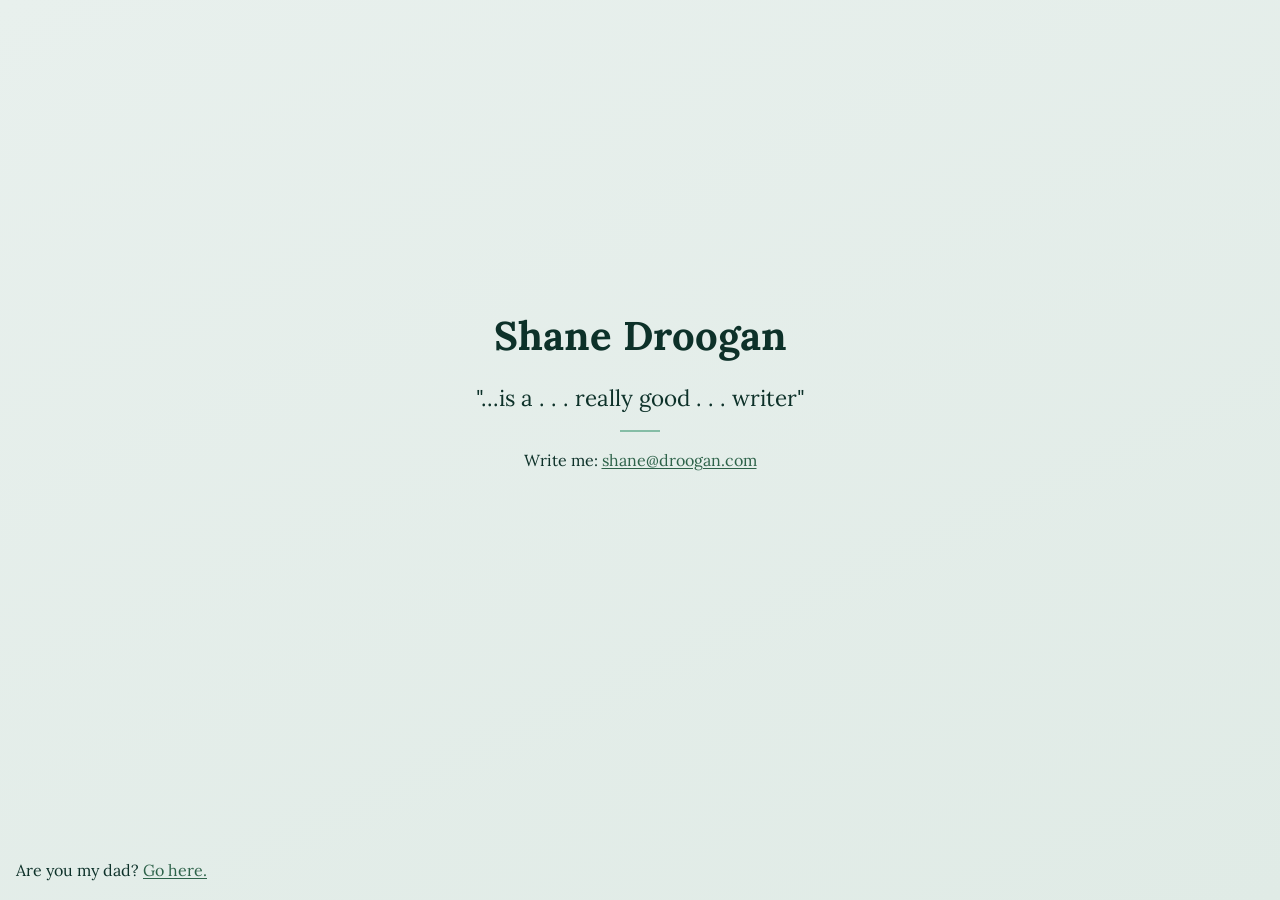
<file: index.html>
<html>

<head>
    <link rel="preconnect" href="https://fonts.googleapis.com">
    <link rel="preconnect" href="https://fonts.gstatic.com" crossorigin>
    <link href="https://fonts.googleapis.com/css2?family=Lora:ital,wght@0,400..700;1,400..700&family=Silkscreen"
        rel="stylesheet">
    <link rel="stylesheet" href="styles.css" />
    <meta name="viewport" content="width=device-width, initial-scale=1">
    <meta name="theme-color" content="#072320" media="(prefers-color-scheme: dark)">
    <meta name="theme-color" content="#e8f0ed" media="(prefers-color-scheme: light)">
</head>

<body>
    <div class="hero-container">
        <h1 class="hero">Shane Droogan</h1>
    </div>
    <div class="rotator-item" id="rotator-item"></div>
    <div class="divider"></div>
    <div class="hero-subtext">
        <p>Write me: <a href="mailto:shane@droogan.com">shane@droogan.com</a></p>
    </div>
    <div class="birthday">
        Are you my dad? <a href="/birthday">Go here.</a>
    </div>

</body>
<script>
    (() => {
        const streak = Math.floor((Date.now() - new Date('2026-01-01')) / (1000 * 60 * 60 * 24))
        const streakArticle = streak.toString()[0] === '8' ? 'an' : 'a'
        // ——— CONFIG ———
        const words = [
            // Nothing to see here; this is a very sophisticated API
            '"...an engine of shareholder value creation"',
            '"...a fairly good dancer"',
            '"...great at moving lots of data very quickly"',
            '"...cooks up a mean burger, this guy"',
            '"...switches doors in the Monty Hall problem"',
            `...has ${streakArticle} ${Math.floor((Date.now() - new Date('2026-01-01')) / (1000 * 60 * 60 * 24))} day streak in the NYT crossword`,
            '"...would pull the lever in the trolley problem"',
            '"...has great qualities except he uses Vim"',
            '"...is a  . . . really good . . . writer"',
            '"...retired justin.tv streamer"',
            '"...has contributed to The Rust Programming Language"',
            '"...chews quietly"',
            '"...thinks chess is a sport"',
            '"...has an AWS certification"',
            '"...what was I saying?"'
        ];
        // ———————————————
        const selection = Date.now() % words.length
        const item = document.getElementById('rotator-item');
        const word = words[selection];
        item.textContent = word;
    })();
</script>

</html>
</file>
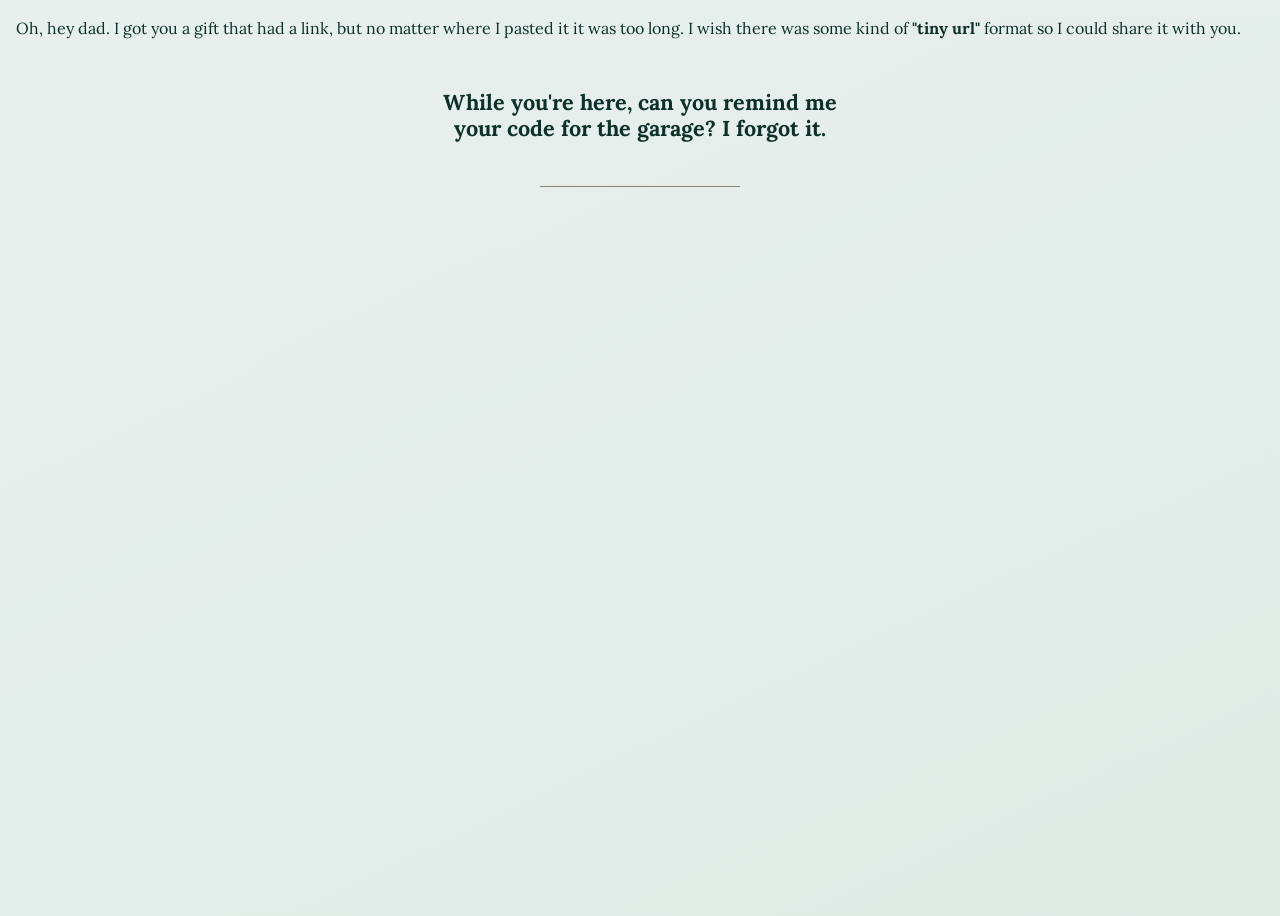
<file: birthday.html>
<html>

<head>
    <link rel="preconnect" href="https://fonts.googleapis.com">
    <link rel="preconnect" href="https://fonts.gstatic.com" crossorigin>
    <link href="https://fonts.googleapis.com/css2?family=Lora:ital,wght@0,400..700;1,400..700&family=Silkscreen"
        rel="stylesheet">
    <link rel="stylesheet" href="styles.css" />
    <link rel="stylesheet" href="birthday.css" />
    <meta name="viewport" content="width=device-width, initial-scale=1">
    <meta name="theme-color" content="#072320" media="(prefers-color-scheme: dark)">
    <meta name="theme-color" content="#e8f0ed" media="(prefers-color-scheme: light)">
    <title>🎂</title>
</head>

<body>
    <!-- 2wetefzx -->
    <div class="puzzle-intro">
        Oh, hey dad. I got you a gift that had a link, but no matter where I pasted it it was too long.
        I wish there was some kind of <b>"tiny url"</b> format so I could share it with you.
    </div>
    <div class="container">
        <h3>While you're here, can you remind me your code for the garage? I forgot it.</h3>
        <div class="input-wrap">
            <input type="number" id="guess" autocomplete="off" autofocus>
        </div>
        <div class="output-area">
            <div class="result" id="result"></div>
        </div>
    </div>
</body>
<script>
    const YOUR_SEARCH_PARAMS = '/2wetefzx';   // don't cheat please
    const UNREMARKABLE_STRING = 'ho/ZsInOLl/kU+O5e2C+BRhodhkxPfwb0Qda4Mxe3qIDBremoA=='; // not a cipher value

    const SALT = 'birthday-puzzle-salt-v1';  // Fixed salt, fine for this use case

    async function deriveKey(number) {
        const enc = new TextEncoder();
        const keyMaterial = await crypto.subtle.importKey(
            'raw', enc.encode(String(number)), 'PBKDF2', false, ['deriveKey']
        );
        return crypto.subtle.deriveKey(
            { name: 'PBKDF2', salt: enc.encode(SALT), iterations: 100000, hash: 'SHA-256' },
            keyMaterial,
            { name: 'AES-GCM', length: 256 },
            false,
            ['encrypt', 'decrypt']
        );
    }

    async function tryDecrypt(number) {
        try {
            const key = await deriveKey(number);
            const raw = Uint8Array.from(atob(UNREMARKABLE_STRING), c => c.charCodeAt(0));
            const iv = raw.slice(0, 12);
            const data = raw.slice(12);
            const decrypted = await crypto.subtle.decrypt(
                { name: 'AES-GCM', iv },
                key,
                data
            );
            const text = new TextDecoder().decode(decrypted);
            return { success: true, text };
        } catch {
            // AES-GCM authentication failed — wrong number
            return { success: false, text: generateNonsense(number) };
        }
    }

    // Produce deterministic but garbled output for wrong guesses
    function generateNonsense(number) {
        const chars = 'abcdefghijklmnopqrstuvwxyz0123456789=-_&';
        let hash = 0;
        const s = String(number) + SALT;
        for (let i = 0; i < s.length; i++) {
            hash = ((hash << 5) - hash + s.charCodeAt(i)) | 0;
        }
        const len = 10 + Math.abs(hash % 12);
        let result = '';
        for (let i = 0; i < len; i++) {
            hash = ((hash << 5) - hash + i) | 0;
            result += chars[Math.abs(hash) % chars.length];
        }
        return result;
    }

    // --- UI wiring ---
    const input = document.getElementById('guess');
    const resultEl = document.getElementById('result');
    let debounce = null;

    input.addEventListener('input', () => {
        clearTimeout(debounce);
        const val = input.value.trim();

        if (!val) {
            resultEl.classList.remove('visible', 'correct');
            return;
        }

        debounce = setTimeout(async () => {
            const { success, text } = await tryDecrypt(val);
            resultEl.textContent = text;
            resultEl.classList.toggle('correct', success);
            resultEl.classList.add('visible');
        }, 300);
    });
</script>

</html>
</file>
<file: styles.css>
/* ===== Reset & Box Model ===== */
*,
*::before,
*::after {
  margin: 0;
  padding: 0;
  box-sizing: border-box;
}

.hero-container {
    position: relative;
    height: 40%;
    width: 100%;
    display: flex;
    align-items: end;
    justify-content: center;
}


.hero-subtext {
    display: flex;
    align-items: top;
    justify-content: center;
}

/* ===== Rotator effect ===== */
  .rotator-item {
    margin-top: 1em;
    margin-left: 10%;
    margin-right: 10%;
    text-wrap: pretty;
    line-height: 1.4em;
    font-size: clamp(0.5em, 3vw, 1.4em);
    display: flex;
    align-items: center;
    justify-content: center;
    white-space: nowrap;
  }

.divider {
    height: 1px;
    width: 40px;
    margin:auto;
    margin-top: 1em;
    margin-bottom: 1em;
    border: solid 1px #85bda6 ;
}

.birthday {
  position: fixed;
  bottom:1em;
  left: 1em;
}

/* ===== Root Defaults ===== */
:root {
  --text: #0d3129;
  --text-muted: #555;
  --bg: linear-gradient(155deg, #e8f0ed, #e0ebe6);
  --accent: #2d6249;
  --max-width: 680px;
  --space-xs: 0.25rem;
  --space-sm: 0.5rem;
  --space-md: 1rem;
  --space-lg: 2rem;
  --space-xl: 4rem;
}

/* ===== Base ===== */
html {
  -webkit-text-size-adjust: 100%;
  scroll-behavior: smooth;
}

body {
  font-family: Lora;
  font-size: 1rem;
  line-height: 1.6;
  color: var(--text);
  background: var(--bg);
  min-height: 100dvh;
}

/* ===== Typography ===== */
h1, h2, h3, h4 {
  line-height: 1.2;
  text-wrap: balance;
}

h1 { font-size: clamp(1.75rem, 4vw, 2.5rem); }
h2 { font-size: clamp(1.35rem, 3vw, 1.75rem); }
h3 { font-size: clamp(1.1rem, 2.5vw, 1.35rem); }

p, li, blockquote {
  text-wrap: pretty;
  max-width: 65ch;
}

a {
  color: var(--accent);
  text-decoration-thickness: 1px;
  text-underline-offset: 0.15em;
}

a:hover {
  text-decoration-thickness: 2px;
}

/* ===== Media ===== */
img, picture, video, svg {
  display: block;
  max-width: 100%;
  height: auto;
}

/* ===== Layout Utility ===== */
.container {
  width: min(var(--max-width), 100% - var(--space-lg) * 2);
  margin-inline: auto;
}

/* ===== Responsive Spacing ===== */
section {
  padding-block: var(--space-xl);
}

/* ===== Reduced Motion ===== */
@media (prefers-reduced-motion: reduce) {
  *, *::before, *::after {
    animation-duration: 0.01ms !important;
    animation-iteration-count: 1 !important;
    transition-duration: 0.01ms !important;
    scroll-behavior: auto !important;
  }
}

/* ===== Dark Mode ===== */
@media (prefers-color-scheme: dark) {
  :root {
    --text: #e4eeea;
    --text-muted: #999;
    --bg: linear-gradient(155deg,#072320, #051d17);
    /* --bg: radial-gradient(#072320, #051d17); */
    --accent: #85bda6;
  }
}

html {
  background-color: #e8f0ed;
}

@media (prefers-color-scheme: dark) {
  html {
    background-color: #072320;
  }
}
</file>
<file: birthday.css>
.container {
    text-align: center;
    max-width: 480px;
    padding: 2rem;
}

h1 {
    font-weight: 400;
    font-size: 2rem;
    letter-spacing: 0.02em;
    margin-bottom: 2.5rem;
}

.puzzle-intro {
    margin: 1em;
}

.input-wrap {
    position: relative;
    display: inline-block;
}

input {
    background: transparent;
    border: none;
    border-bottom: 1.5px solid #3a3a44;
    font-size: 1.4rem;
    font-family: Lora;
    text-align: center;
    padding: 0.5rem 1rem;
    width: 200px;
    outline: none;
    transition: border-color 0.3s ease;
    -moz-appearance: textfield;
}

input::-webkit-outer-spin-button,
input::-webkit-inner-spin-button {
    -webkit-appearance: none;
    margin: 0;
}

input:focus {
    border-bottom-color: #8a8578;
}

.output-area {
    margin-top: 2.5rem;
    min-height: 1.6rem;
}

.result {
    font-family: 'DM Mono', monospace;
    font-size: 0.95rem;
    letter-spacing: 0.08em;
    line-height: 1.7;
    color:crimson;
    opacity: 0;
    transform: translateY(6px);
    transition: opacity 0.4s ease, transform 0.4s ease;
}

.result.visible {
    opacity: 1;
    transform: translateY(0);
}

.result.correct {
    color: #2d6249;
}
@media(prefers-color-scheme: dark) {
    .result.correct {
        color: #85bda6;
    }
    input {
        color: #e4eeea;
    }
}
</file>
